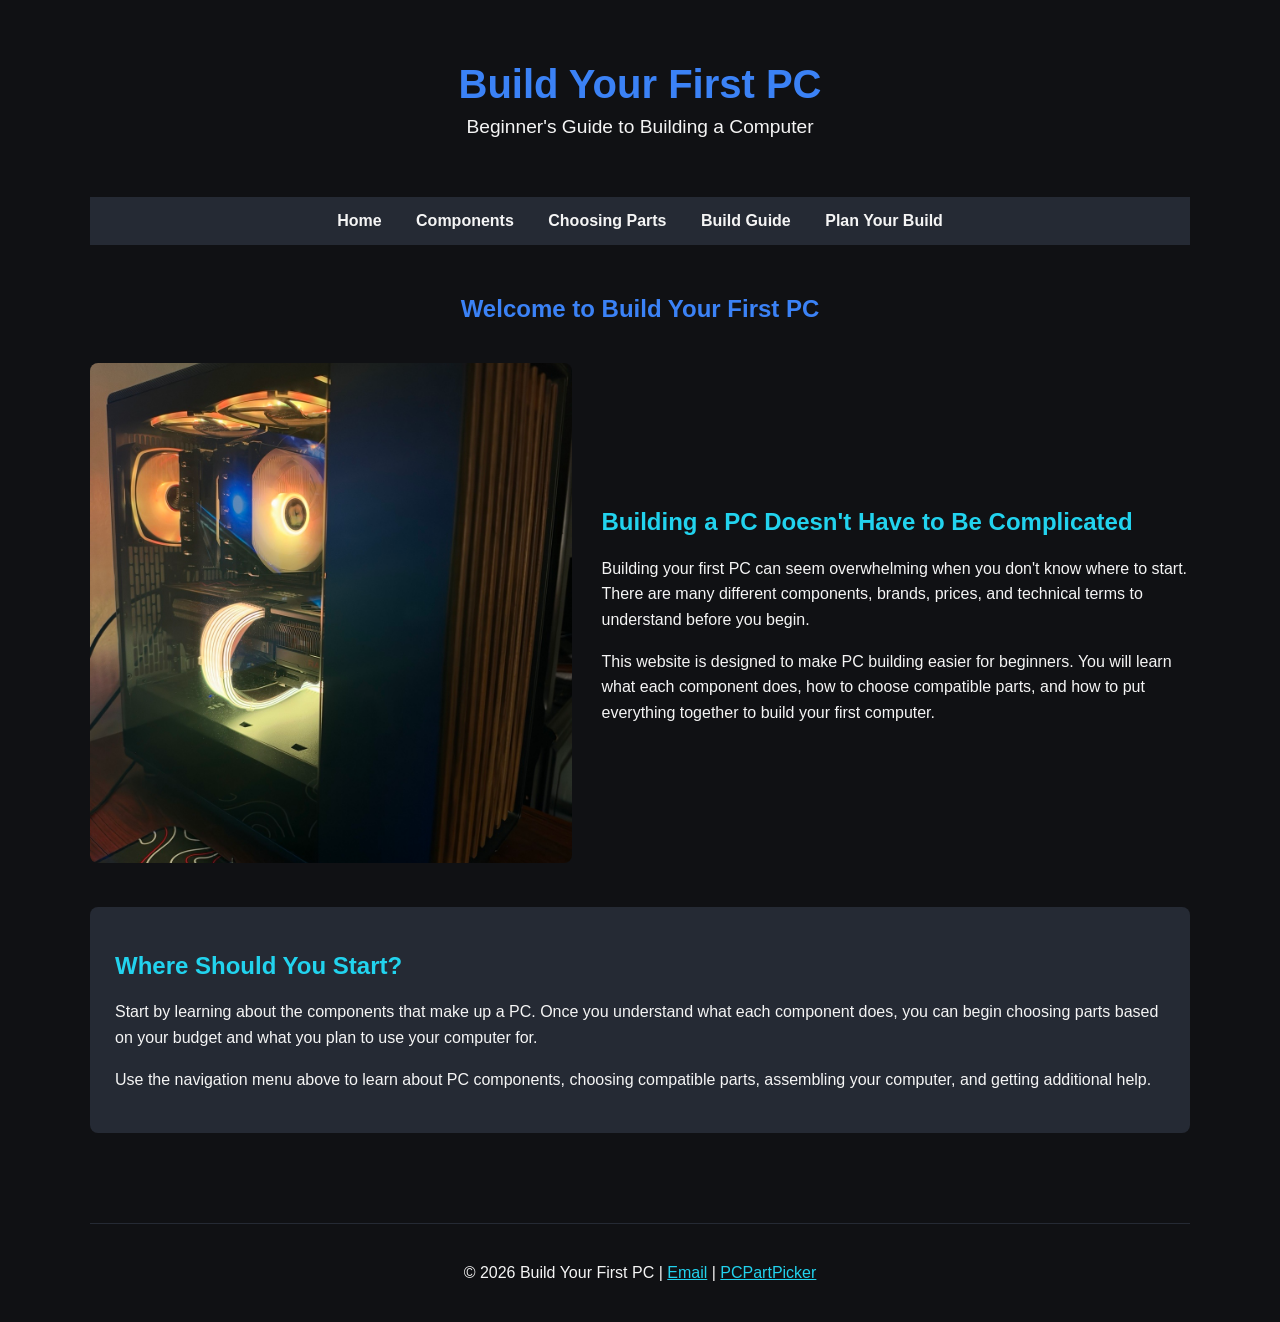
<file: index.html>
<!DOCTYPE html>
<html lang="en">

<head>
    <!-- Google tag (gtag.js) -->
    <script async src="https://www.googletagmanager.com/gtag/js?id=G-TH051ZKGZ7"></script>
    <script>
        window.dataLayer = window.dataLayer || [];
        function gtag(){dataLayer.push(arguments);}
        gtag('js', new Date());

        gtag('config', 'G-TH051ZKGZ7');
    </script>

    <meta charset="UTF-8">
    <meta name="description" content="A beginner's guide to building your first PC">
    <meta name="keywords" content="PC building, gaming PC, computer parts, beginner PC guide">
    <meta name="author" content="Jordan Quill">
    <meta name="viewport" content="width=device-width, initial-scale=1.0">

    <title>Build Your First PC</title>

    <link rel="stylesheet" href="style.css">
</head>

<body>

    <div id="wrapper">

        <header>
            <h1>Build Your First PC</h1>
            <p>Beginner's Guide to Building a Computer</p>
        </header>

        <nav>
            <a href="index.html">Home</a>
            <a href="components.html">Components</a>
            <a href="parts.html">Choosing Parts</a>
            <a href="guide.html">Build Guide</a>
            <a href="PlanYourPc.html">Plan Your Build</a>
        </nav>

        <main>

            <h2>Welcome to Build Your First PC</h2>

            <section class="intro">

                <div class="image-area">
                    <img src="mypc.jpg"
                         alt="My custom built gaming PC">
                </div>

                <div class="intro-text">

                    <h2>Building a PC Doesn't Have to Be Complicated</h2>

                    <p>
                        Building your first PC can seem overwhelming when you
                        don't know where to start. There are many different
                        components, brands, prices, and technical terms to
                        understand before you begin.
                    </p>

                    <p>
                        This website is designed to make PC building easier for
                        beginners. You will learn what each component does, how
                        to choose compatible parts, and how to put everything
                        together to build your first computer.
                    </p>

                </div>

            </section>

            <section class="getting-started">

                <h2>Where Should You Start?</h2>

                <p>
                    Start by learning about the components that make up a PC.
                    Once you understand what each component does, you can begin
                    choosing parts based on your budget and what you plan to use
                    your computer for.
                </p>

                <p>
                    Use the navigation menu above to learn about PC components,
                    choosing compatible parts, assembling your computer, and
                    getting additional help.
                </p>

            </section>

        </main>

        <footer>
            <p>
                &copy; 2026 Build Your First PC |
                <a href="mailto:jcquill@asu.edu">Email</a> |
                <a href="https://pcpartpicker.com/">PCPartPicker</a>
            </p>
        </footer>

    </div>

</body>

</html>
</file>
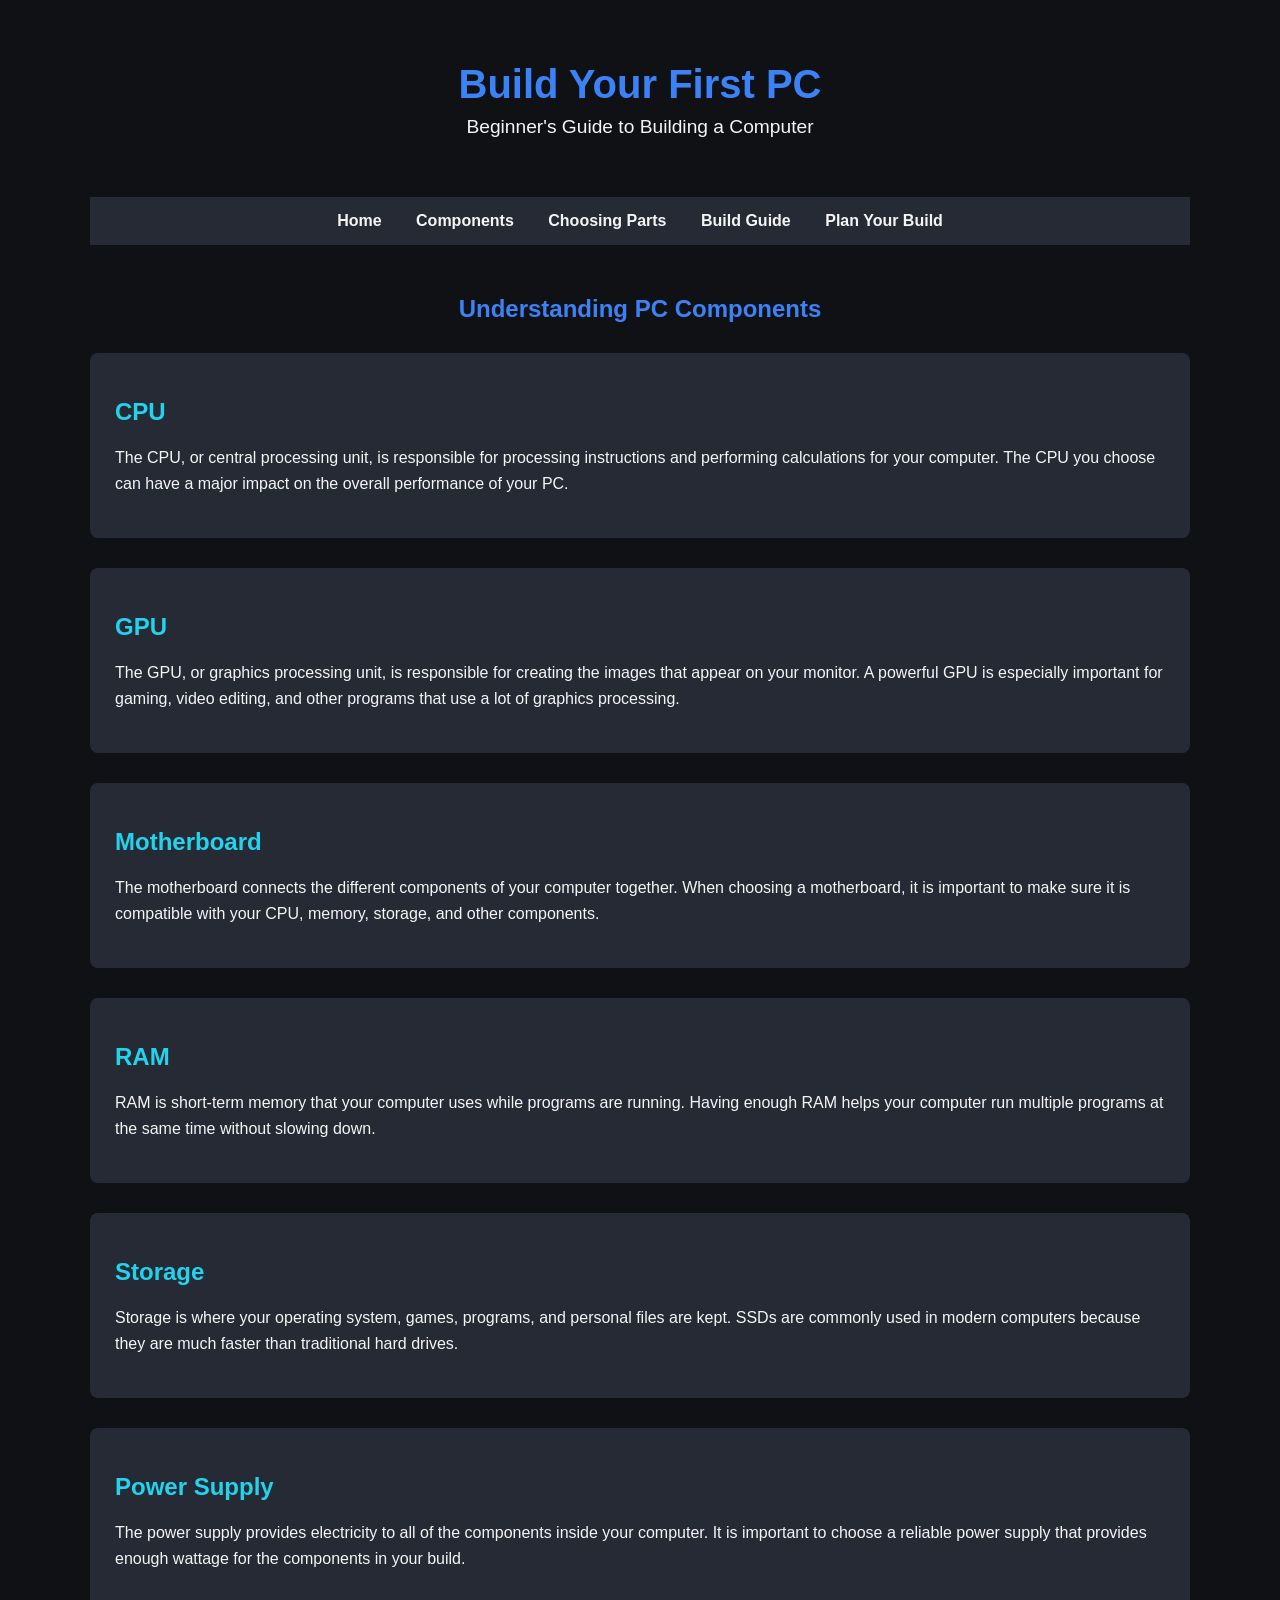
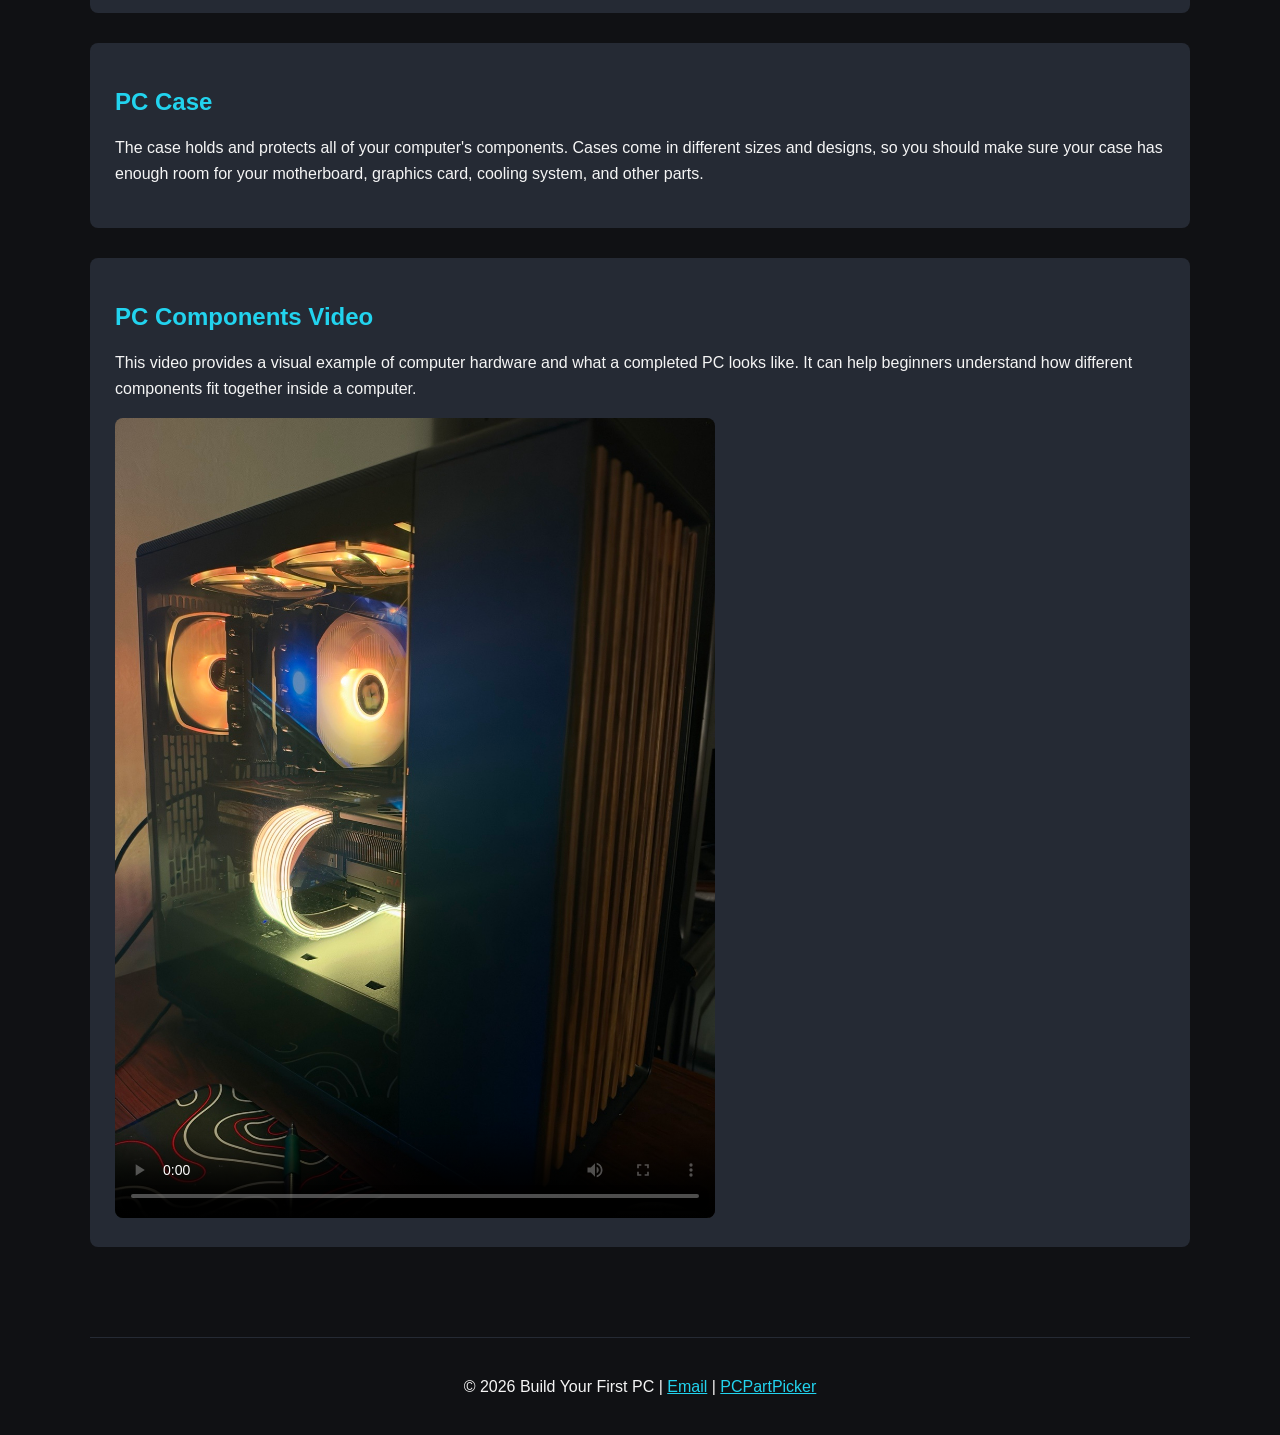
<file: components.html>
<!DOCTYPE html>
<html lang="en">

<head>
    <meta charset="UTF-8">
    <meta name="description" content="Learn about the main components needed to build a PC">
    <meta name="keywords" content="PC components, CPU, GPU, RAM, storage, power supply">
    <meta name="author" content="Jordan Quill">
    <meta name="viewport" content="width=device-width, initial-scale=1.0">

    <title>PC Components | Build Your First PC</title>

    <link rel="stylesheet" href="style.css">
</head>

<body>

    <div id="wrapper">

        <header>
            <h1>Build Your First PC</h1>
            <p>Beginner's Guide to Building a Computer</p>
        </header>

        <nav>
            <a href="index.html">Home</a>
            <a href="components.html">Components</a>
            <a href="parts.html">Choosing Parts</a>
            <a href="guide.html">Build Guide</a>
            <a href="PlanYourPc.html">Plan Your Build</a>
        </nav>

        <main>

            <h2>Understanding PC Components</h2>

            <section class="getting-started">
                <h2>CPU</h2>
                <p>
                    The CPU, or central processing unit, is responsible for
                    processing instructions and performing calculations for
                    your computer. The CPU you choose can have a major impact
                    on the overall performance of your PC.
                </p>
            </section>

            <section class="getting-started">
                <h2>GPU</h2>
                <p>
                    The GPU, or graphics processing unit, is responsible for
                    creating the images that appear on your monitor. A powerful
                    GPU is especially important for gaming, video editing, and
                    other programs that use a lot of graphics processing.
                </p>
            </section>

            <section class="getting-started">
                <h2>Motherboard</h2>
                <p>
                    The motherboard connects the different components of your
                    computer together. When choosing a motherboard, it is
                    important to make sure it is compatible with your CPU,
                    memory, storage, and other components.
                </p>
            </section>

            <section class="getting-started">
                <h2>RAM</h2>
                <p>
                    RAM is short-term memory that your computer uses while
                    programs are running. Having enough RAM helps your computer
                    run multiple programs at the same time without slowing down.
                </p>
            </section>

            <section class="getting-started">
                <h2>Storage</h2>
                <p>
                    Storage is where your operating system, games, programs, and
                    personal files are kept. SSDs are commonly used in modern
                    computers because they are much faster than traditional
                    hard drives.
                </p>
            </section>

            <section class="getting-started">
                <h2>Power Supply</h2>
                <p>
                    The power supply provides electricity to all of the
                    components inside your computer. It is important to choose
                    a reliable power supply that provides enough wattage for
                    the components in your build.
                </p>
            </section>

            <section class="getting-started">
                <h2>PC Case</h2>
                <p>
                    The case holds and protects all of your computer's
                    components. Cases come in different sizes and designs, so
                    you should make sure your case has enough room for your
                    motherboard, graphics card, cooling system, and other parts.
                </p>
            </section>

            <section class="getting-started">
                <h2>PC Components Video</h2>

                <p>
                    This video provides a visual example of computer hardware
                    and what a completed PC looks like. It can help beginners
                    understand how different components fit together inside
                    a computer.
                </p>

                <video controls width="600" poster="mypc.jpg">
                    <source src="pc-video.mp4" type="video/mp4">
                    Your browser does not support HTML5 video.
                </video>
            </section>

        </main>

        <footer>
            <p>
                &copy; 2026 Build Your First PC |
                <a href="mailto:jcquill@asu.edu">Email</a> |
                <a href="https://pcpartpicker.com/">PCPartPicker</a>
            </p>
        </footer>

    </div>

</body>

</html>
</file>
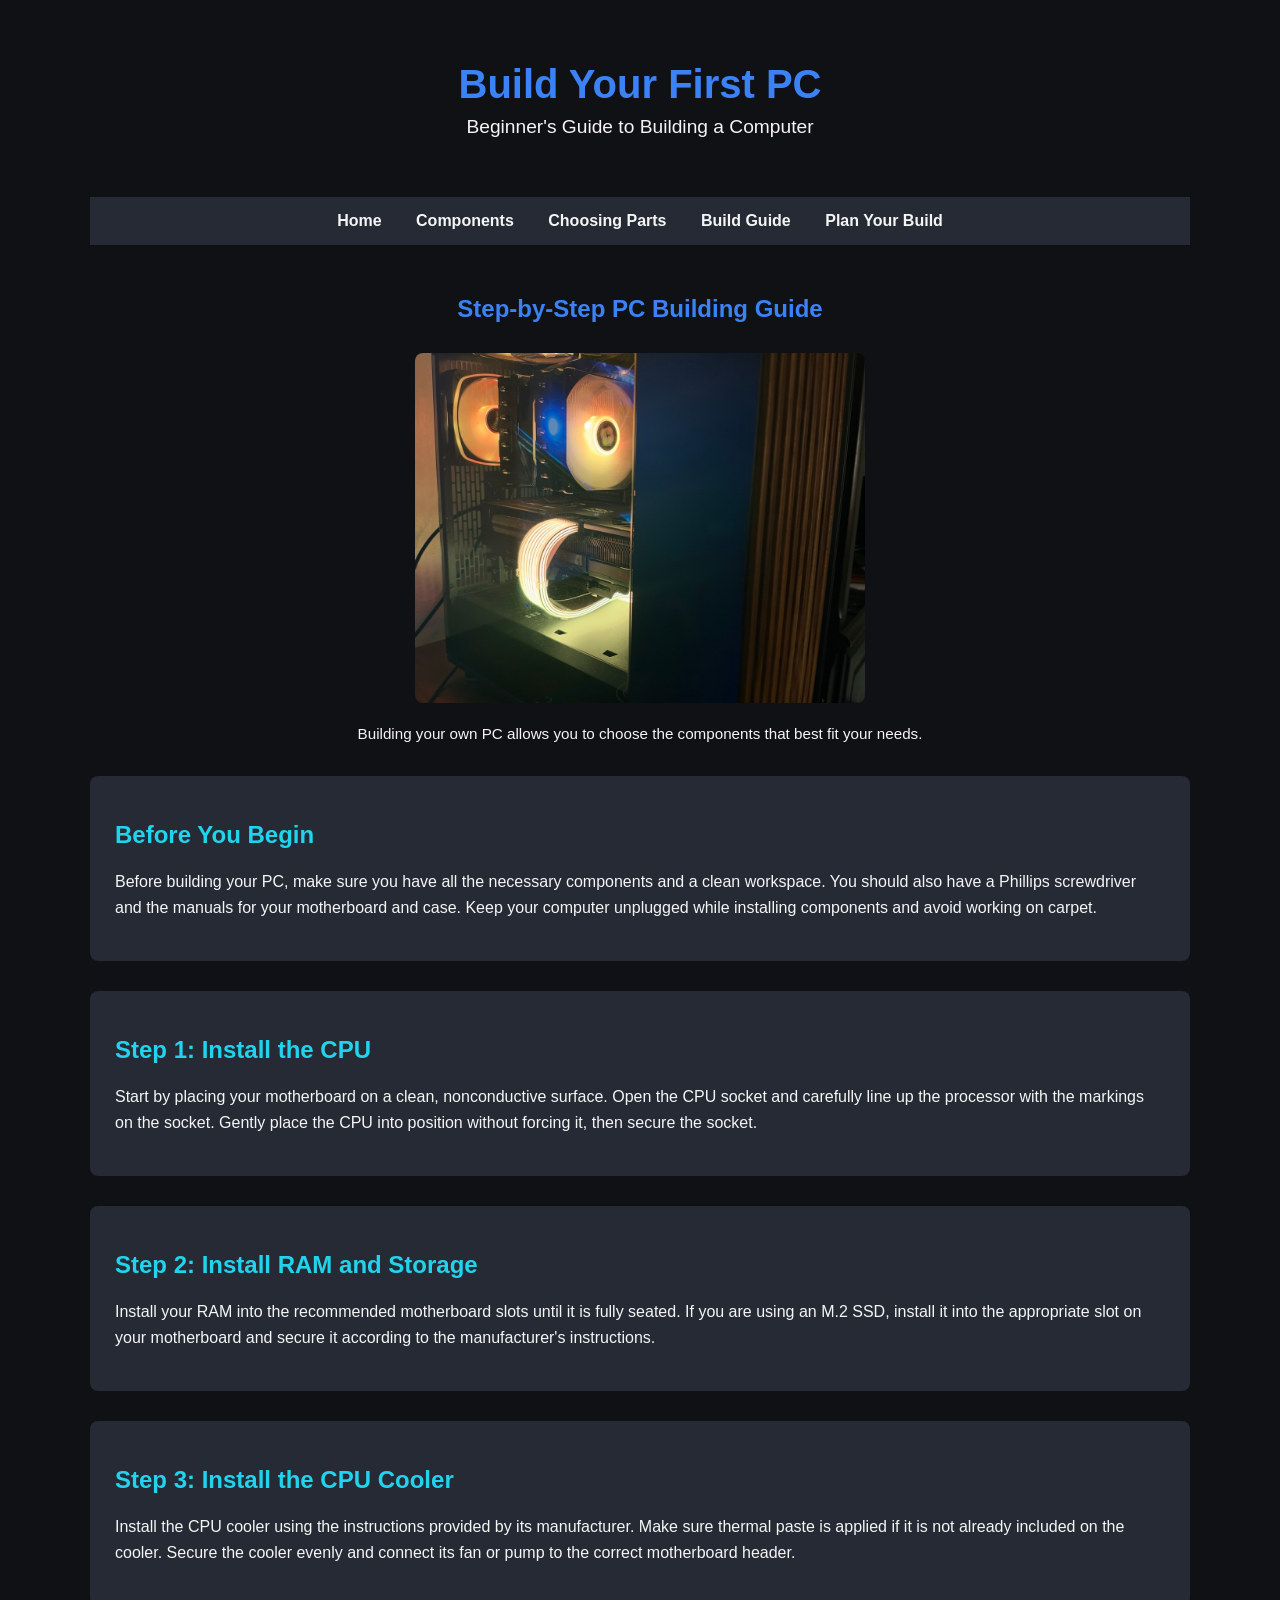
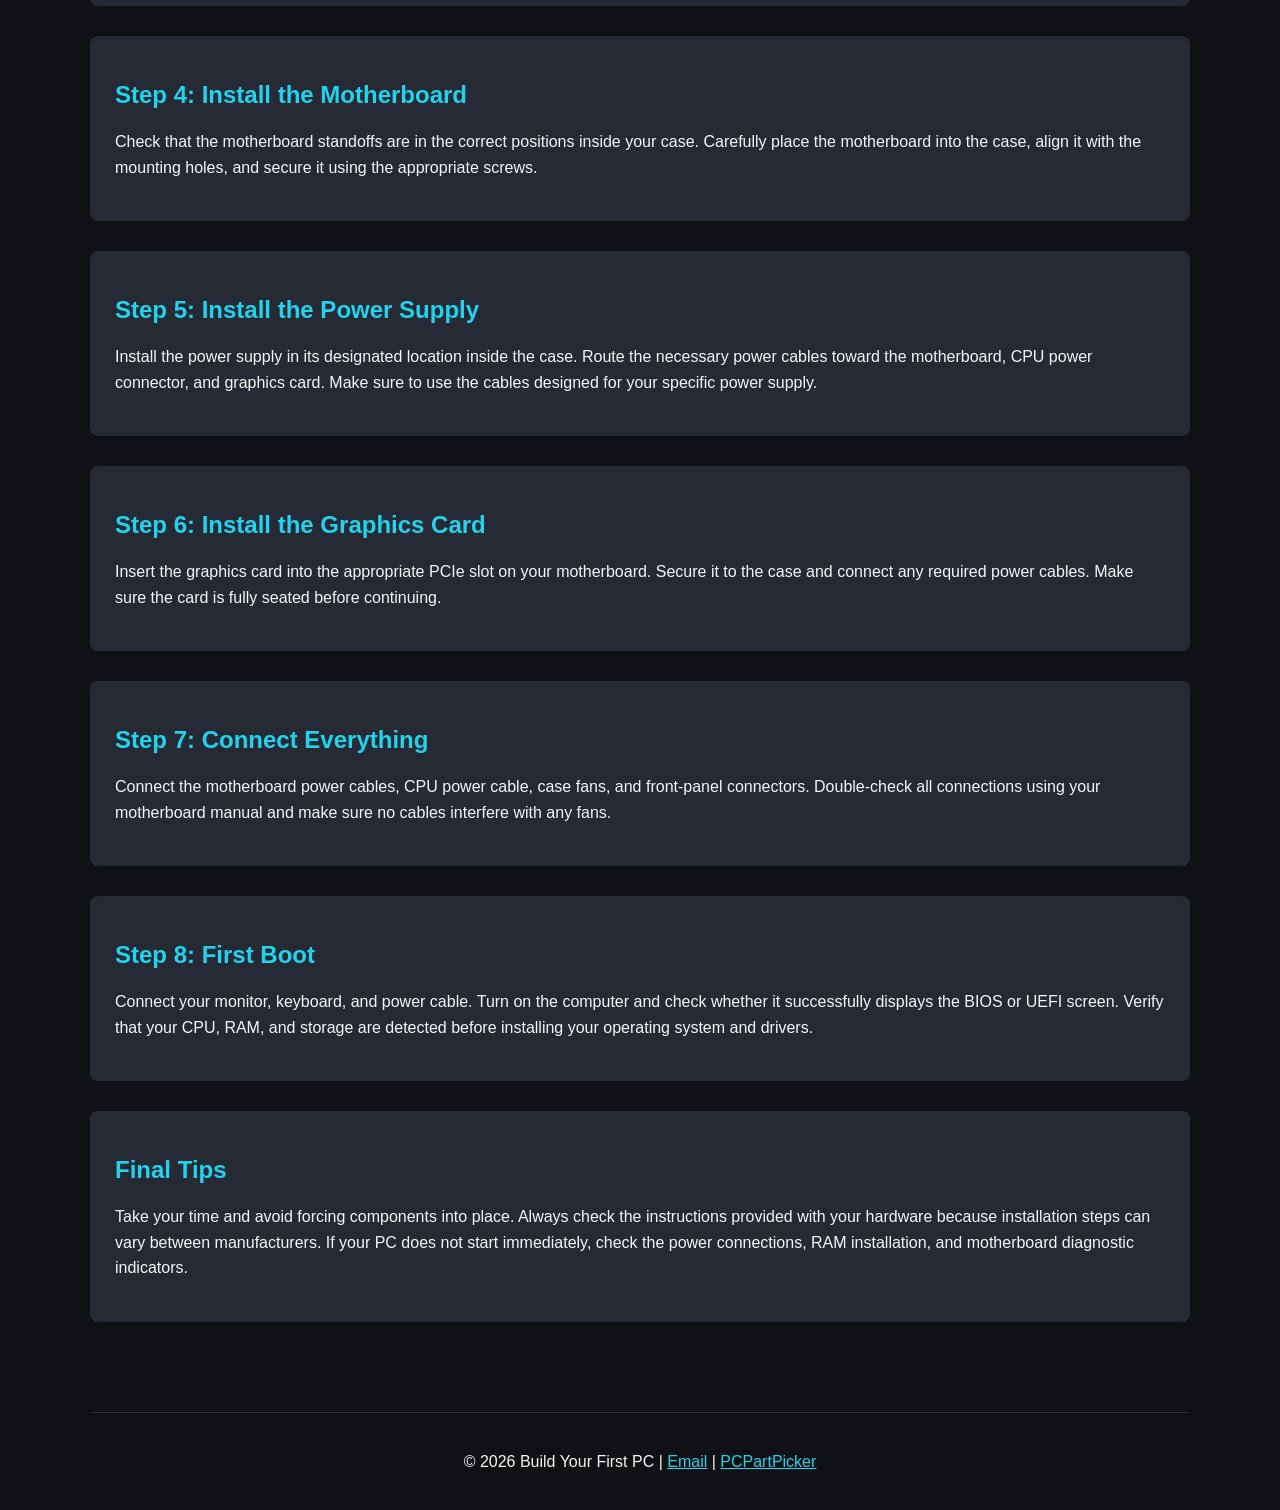
<file: guide.html>
<!DOCTYPE html>
<html lang="en">

<head>
    <meta charset="UTF-8">
    <meta name="description" content="Step-by-step beginner PC building guide">
    <meta name="keywords" content="PC building, computer assembly, build guide">
    <meta name="author" content="Jordan Quill">
    <meta name="viewport" content="width=device-width, initial-scale=1.0">

    <title>Build Guide | Build Your First PC</title>

    <link rel="stylesheet" href="style.css">
</head>

<body>

    <div id="wrapper">

        <header>
            <h1>Build Your First PC</h1>
            <p>Beginner's Guide to Building a Computer</p>
        </header>

        <nav>
            <a href="index.html">Home</a>
            <a href="components.html">Components</a>
            <a href="parts.html">Choosing Parts</a>
            <a href="guide.html">Build Guide</a>
            <a href="PlanYourPc.html">Plan Your Build</a>
        </nav>

        <main>

            <h2>Step-by-Step PC Building Guide</h2>

            <section class="page-image">
                <img src="mypc.jpg"
                     alt="Completed custom-built PC showing installed hardware">

                <p>
                    Building your own PC allows you to choose
                    the components that best fit your needs.
                </p>
            </section>

            <section class="getting-started">
                <h2>Before You Begin</h2>
                <p>
                    Before building your PC, make sure you have all
                    the necessary components and a clean workspace.
                    You should also have a Phillips screwdriver
                    and the manuals for your motherboard and case.
                    Keep your computer unplugged while installing
                    components and avoid working on carpet.
                </p>
            </section>

            <section class="getting-started">
                <h2>Step 1: Install the CPU</h2>
                <p>
                    Start by placing your motherboard on a clean,
                    nonconductive surface. Open the CPU socket and
                    carefully line up the processor with the markings
                    on the socket. Gently place the CPU into position
                    without forcing it, then secure the socket.
                </p>
            </section>

            <section class="getting-started">
                <h2>Step 2: Install RAM and Storage</h2>
                <p>
                    Install your RAM into the recommended motherboard
                    slots until it is fully seated. If you are using
                    an M.2 SSD, install it into the appropriate slot
                    on your motherboard and secure it according to
                    the manufacturer's instructions.
                </p>
            </section>

            <section class="getting-started">
                <h2>Step 3: Install the CPU Cooler</h2>
                <p>
                    Install the CPU cooler using the instructions
                    provided by its manufacturer. Make sure thermal
                    paste is applied if it is not already included
                    on the cooler. Secure the cooler evenly and
                    connect its fan or pump to the correct
                    motherboard header.
                </p>
            </section>

            <section class="getting-started">
                <h2>Step 4: Install the Motherboard</h2>
                <p>
                    Check that the motherboard standoffs are in the
                    correct positions inside your case. Carefully
                    place the motherboard into the case, align it
                    with the mounting holes, and secure it using
                    the appropriate screws.
                </p>
            </section>

            <section class="getting-started">
                <h2>Step 5: Install the Power Supply</h2>
                <p>
                    Install the power supply in its designated
                    location inside the case. Route the necessary
                    power cables toward the motherboard, CPU power
                    connector, and graphics card. Make sure to use
                    the cables designed for your specific power
                    supply.
                </p>
            </section>

            <section class="getting-started">
                <h2>Step 6: Install the Graphics Card</h2>
                <p>
                    Insert the graphics card into the appropriate
                    PCIe slot on your motherboard. Secure it to
                    the case and connect any required power cables.
                    Make sure the card is fully seated before
                    continuing.
                </p>
            </section>

            <section class="getting-started">
                <h2>Step 7: Connect Everything</h2>
                <p>
                    Connect the motherboard power cables, CPU power
                    cable, case fans, and front-panel connectors.
                    Double-check all connections using your
                    motherboard manual and make sure no cables
                    interfere with any fans.
                </p>
            </section>

            <section class="getting-started">
                <h2>Step 8: First Boot</h2>
                <p>
                    Connect your monitor, keyboard, and power cable.
                    Turn on the computer and check whether it
                    successfully displays the BIOS or UEFI screen.
                    Verify that your CPU, RAM, and storage are
                    detected before installing your operating
                    system and drivers.
                </p>
            </section>

            <section class="getting-started">
                <h2>Final Tips</h2>
                <p>
                    Take your time and avoid forcing components
                    into place. Always check the instructions
                    provided with your hardware because installation
                    steps can vary between manufacturers. If your
                    PC does not start immediately, check the power
                    connections, RAM installation, and motherboard
                    diagnostic indicators.
                </p>
            </section>

        </main>

        <footer>
            <p>
                &copy; 2026 Build Your First PC |
                <a href="mailto:jcquill@asu.edu">Email</a> |
                <a href="https://pcpartpicker.com/">PCPartPicker</a>
            </p>
        </footer>

    </div>

</body>

</html>
</file>
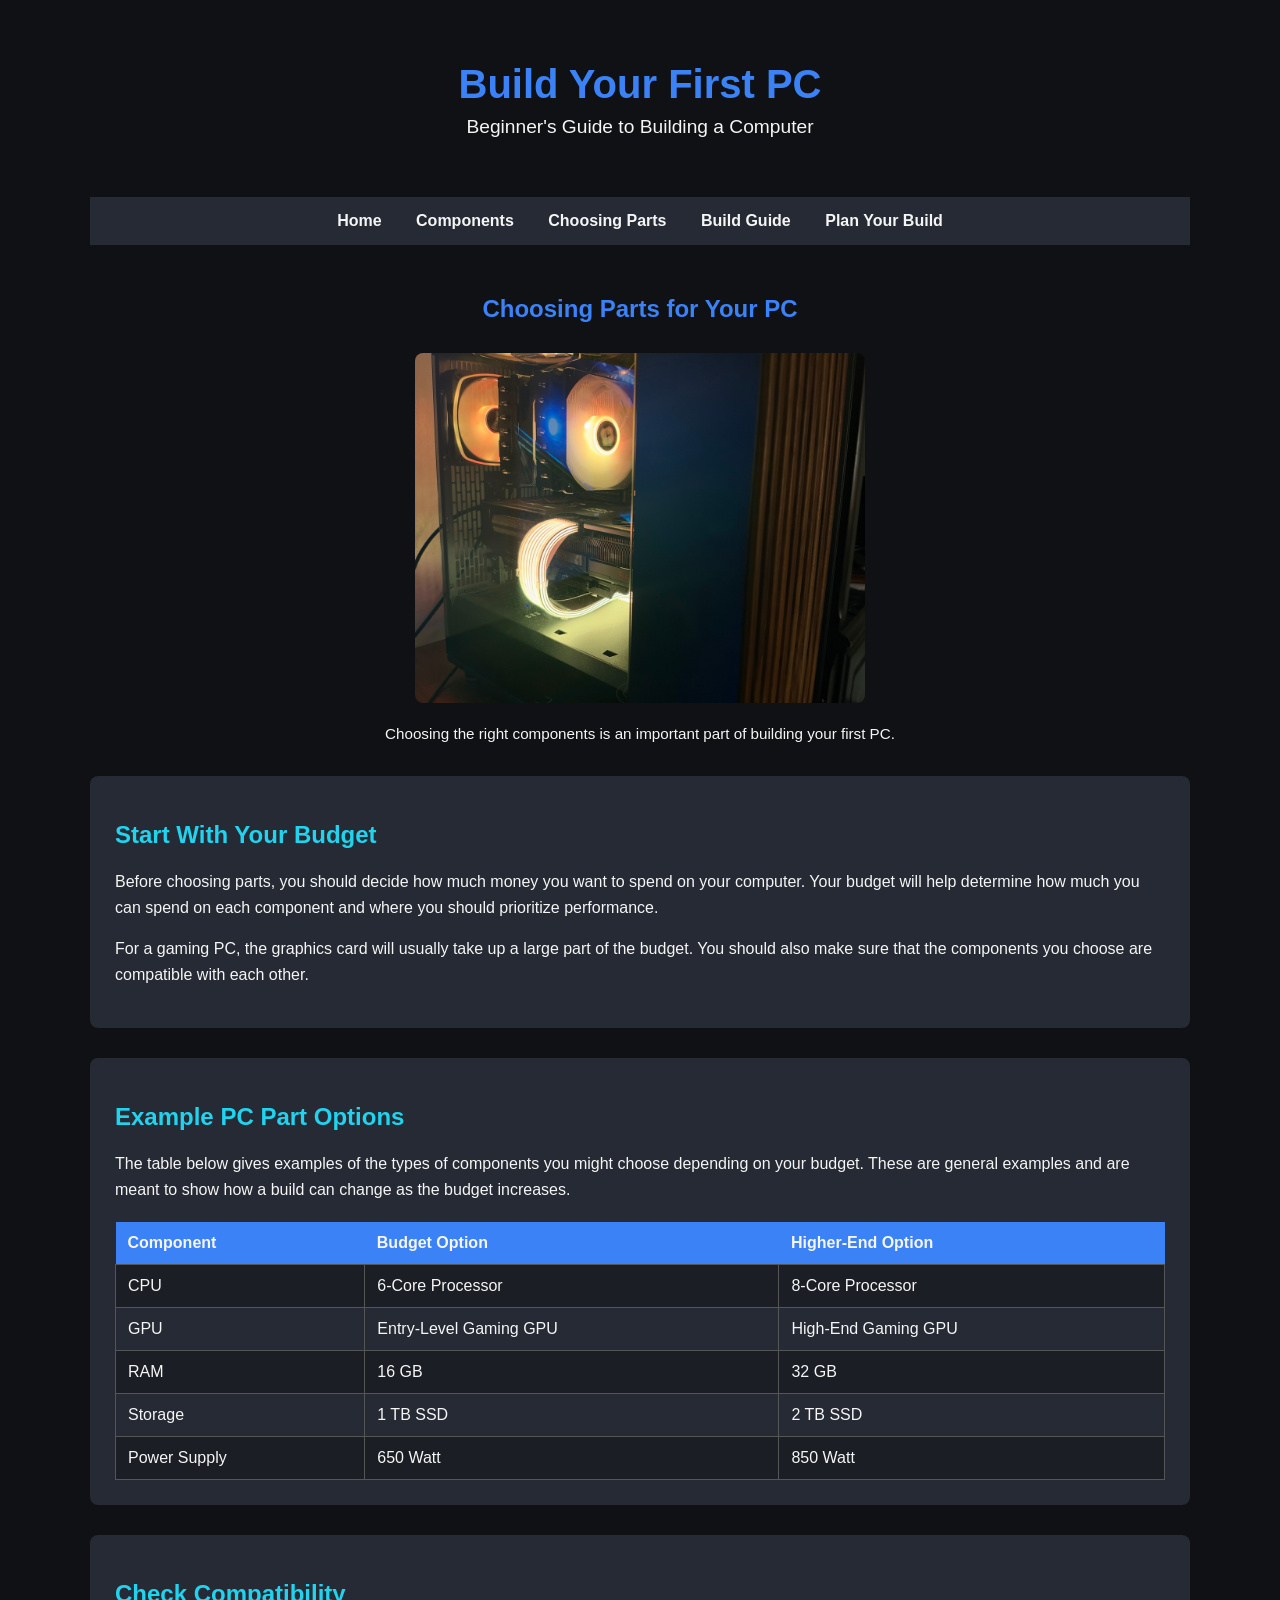
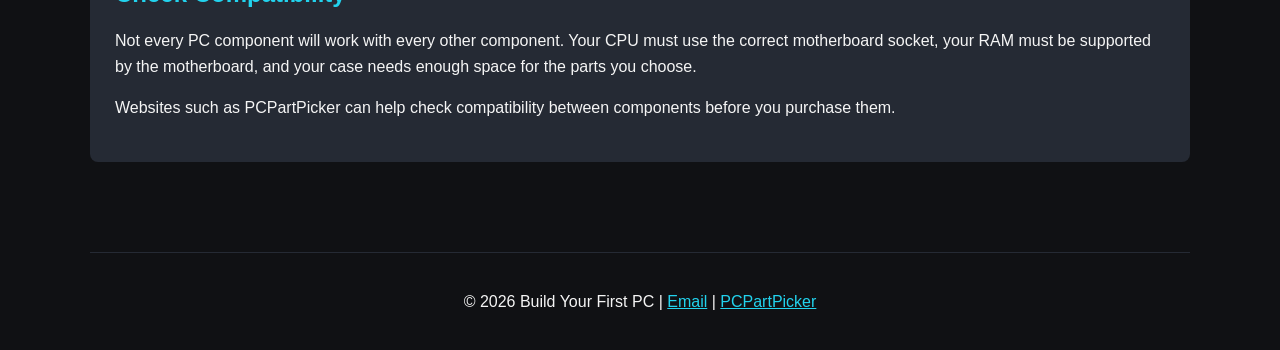
<file: parts.html>
<!DOCTYPE html>
<html lang="en">

<head>
    <meta charset="UTF-8">
    <meta name="description" content="Learn how to choose parts for your first PC build">
    <meta name="keywords" content="PC parts, PC budget, choosing PC parts, beginner PC build">
    <meta name="author" content="Jordan Quill">
    <meta name="viewport" content="width=device-width, initial-scale=1.0">

    <title>Choosing Parts | Build Your First PC</title>

    <link rel="stylesheet" href="style.css">
</head>

<body>

    <div id="wrapper">

        <header>
            <h1>Build Your First PC</h1>
            <p>Beginner's Guide to Building a Computer</p>
        </header>

        <nav>
            <a href="index.html">Home</a>
            <a href="components.html">Components</a>
            <a href="parts.html">Choosing Parts</a>
            <a href="guide.html">Build Guide</a>
            <a href="PlanYourPc.html">Plan Your Build</a>
        </nav>

        <main>

            <h2>Choosing Parts for Your PC</h2>

            <section class="page-image">
                <img src="mypc.jpg"
                     alt="Custom-built gaming PC showing installed components">

                <p>
                    Choosing the right components is an important
                    part of building your first PC.
                </p>
            </section>

            <section class="getting-started">

                <h2>Start With Your Budget</h2>

                <p>
                    Before choosing parts, you should decide how much money you
                    want to spend on your computer. Your budget will help
                    determine how much you can spend on each component and
                    where you should prioritize performance.
                </p>

                <p>
                    For a gaming PC, the graphics card will usually take up a
                    large part of the budget. You should also make sure that
                    the components you choose are compatible with each other.
                </p>

            </section>

            <section class="parts-table">

                <h2>Example PC Part Options</h2>

                <p>
                    The table below gives examples of the types of components
                    you might choose depending on your budget. These are general
                    examples and are meant to show how a build can change as
                    the budget increases.
                </p>

                <table>
                    <tr>
                        <th>Component</th>
                        <th>Budget Option</th>
                        <th>Higher-End Option</th>
                    </tr>

                    <tr>
                        <td>CPU</td>
                        <td>6-Core Processor</td>
                        <td>8-Core Processor</td>
                    </tr>

                    <tr>
                        <td>GPU</td>
                        <td>Entry-Level Gaming GPU</td>
                        <td>High-End Gaming GPU</td>
                    </tr>

                    <tr>
                        <td>RAM</td>
                        <td>16 GB</td>
                        <td>32 GB</td>
                    </tr>

                    <tr>
                        <td>Storage</td>
                        <td>1 TB SSD</td>
                        <td>2 TB SSD</td>
                    </tr>

                    <tr>
                        <td>Power Supply</td>
                        <td>650 Watt</td>
                        <td>850 Watt</td>
                    </tr>
                </table>

            </section>

            <section class="getting-started">

                <h2>Check Compatibility</h2>

                <p>
                    Not every PC component will work with every other
                    component. Your CPU must use the correct motherboard
                    socket, your RAM must be supported by the motherboard,
                    and your case needs enough space for the parts you choose.
                </p>

                <p>
                    Websites such as PCPartPicker can help check compatibility
                    between components before you purchase them.
                </p>

            </section>

        </main>

        <footer>
            <p>
                &copy; 2026 Build Your First PC |
                <a href="mailto:jcquill@asu.edu">Email</a> |
                <a href="https://pcpartpicker.com/">PCPartPicker</a>
            </p>
        </footer>

    </div>

</body>

</html>
</file>
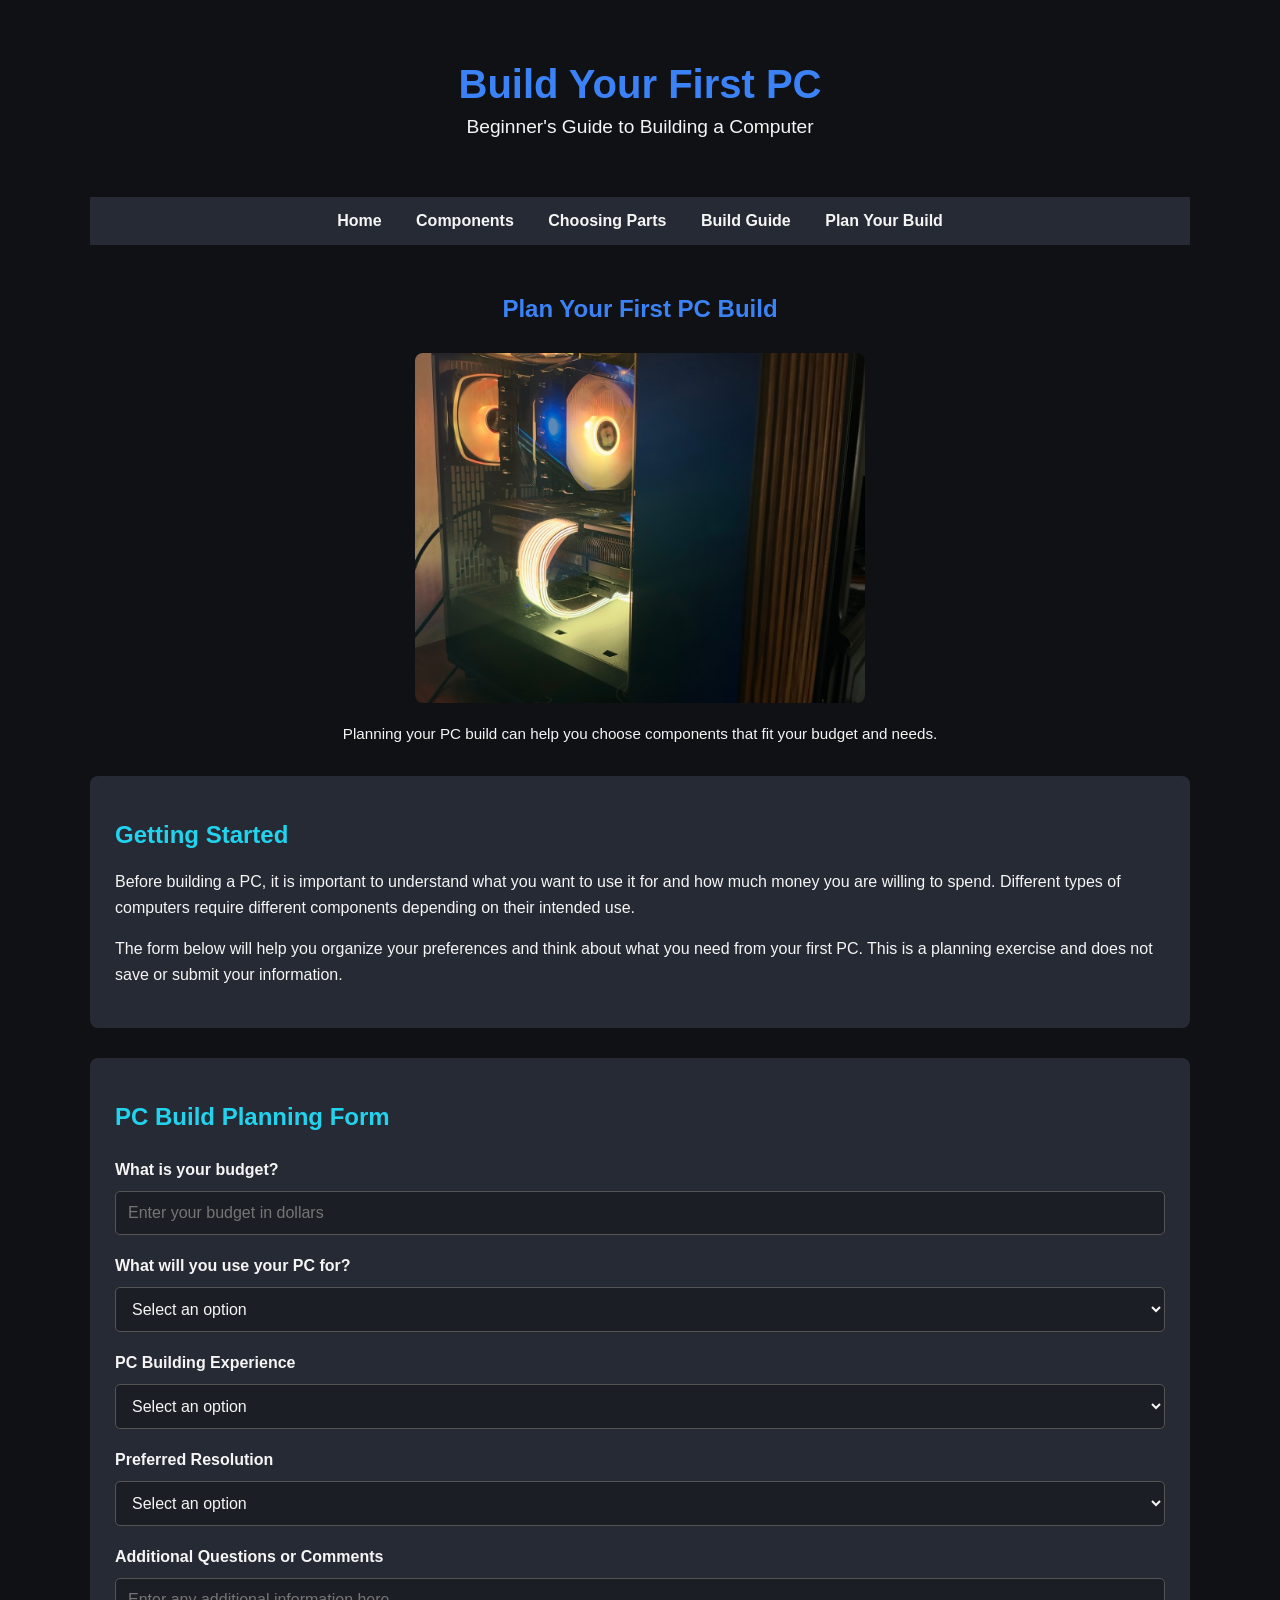
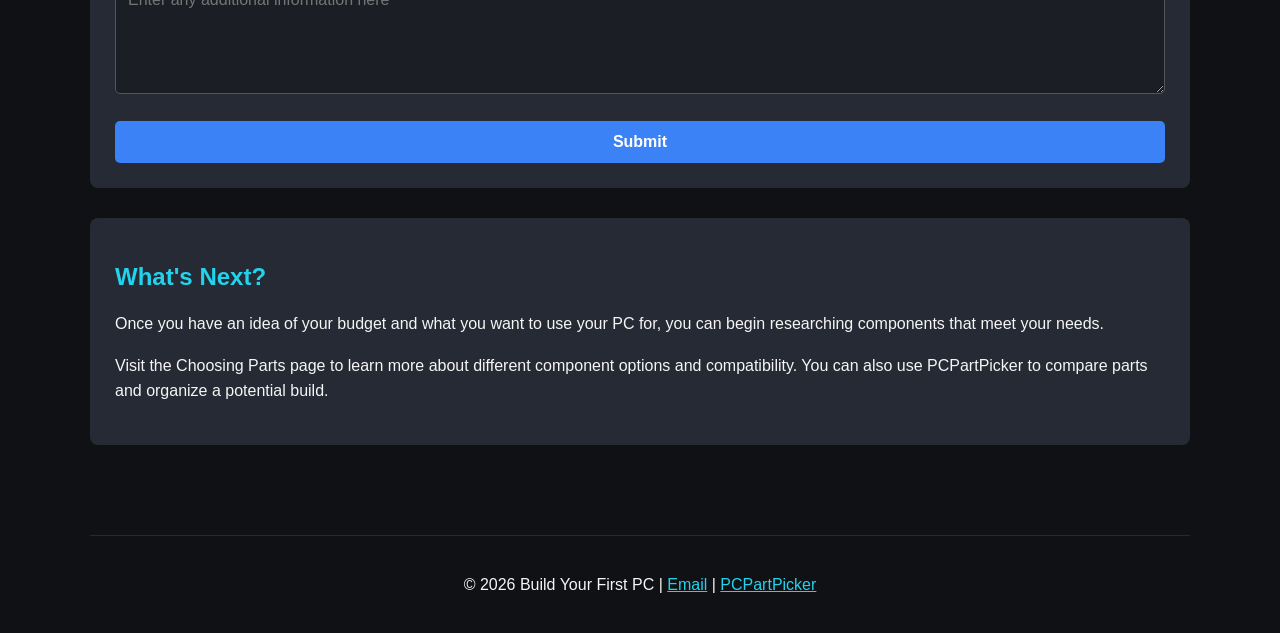
<file: PlanYourPc.html>
<!DOCTYPE html>
<html lang="en">

<head>
    <meta charset="UTF-8">
    <meta name="description" content="Plan your first PC build based on your budget and needs">
    <meta name="keywords" content="PC build planner, PC budget, gaming PC, beginner PC">
    <meta name="author" content="Jordan Quill">
    <meta name="viewport" content="width=device-width, initial-scale=1.0">

    <title>Plan Your Build | Build Your First PC</title>

    <link rel="stylesheet" href="style.css">
</head>

<body>

    <div id="wrapper">

        <header>
            <h1>Build Your First PC</h1>
            <p>Beginner's Guide to Building a Computer</p>
        </header>

        <nav>
            <a href="index.html">Home</a>
            <a href="components.html">Components</a>
            <a href="parts.html">Choosing Parts</a>
            <a href="guide.html">Build Guide</a>
            <a href="PlanYourPc.html">Plan Your Build</a>
        </nav>

        <main>

            <h2>Plan Your First PC Build</h2>

            <section class="page-image">
                <img src="mypc.jpg"
                     alt="Completed custom-built gaming computer">

                <p>
                    Planning your PC build can help you choose
                    components that fit your budget and needs.
                </p>
            </section>

            <section class="getting-started">
                <h2>Getting Started</h2>

                <p>
                    Before building a PC, it is important to
                    understand what you want to use it for and
                    how much money you are willing to spend.
                    Different types of computers require
                    different components depending on their
                    intended use.
                </p>

                <p>
                    The form below will help you organize
                    your preferences and think about what
                    you need from your first PC.
                    This is a planning exercise and does not
                    save or submit your information.
                </p>
            </section>

            <section class="build-form">

                <h2>PC Build Planning Form</h2>

                <form action="#" onsubmit="return false;">

                    <label for="budget">What is your budget?</label>
                    <input type="number" id="budget" name="budget"
                           min="0" placeholder="Enter your budget in dollars">

                    <label for="use">What will you use your PC for?</label>
                    <select id="use" name="use">
                        <option value="">Select an option</option>
                        <option value="gaming">Gaming</option>
                        <option value="school">School</option>
                        <option value="work">Work</option>
                        <option value="general">General Use</option>
                    </select>

                    <label for="experience">PC Building Experience</label>
                    <select id="experience" name="experience">
                        <option value="">Select an option</option>
                        <option value="beginner">Beginner</option>
                        <option value="some">Some Experience</option>
                        <option value="experienced">Experienced</option>
                    </select>

                    <label for="resolution">Preferred Resolution</label>
                    <select id="resolution" name="resolution">
                        <option value="">Select an option</option>
                        <option value="1080p">1080p</option>
                        <option value="1440p">1440p</option>
                        <option value="4k">4K</option>
                        <option value="unsure">Not Sure</option>
                    </select>

                    <label for="comments">Additional Questions or Comments</label>
                    <textarea id="comments" name="comments"
                              rows="5"
                              placeholder="Enter any additional information here"></textarea>

                    <button type="submit">Submit</button>

                </form>

            </section>

            <section class="getting-started">
                <h2>What's Next?</h2>

                <p>
                    Once you have an idea of your budget and
                    what you want to use your PC for, you can
                    begin researching components that meet
                    your needs.
                </p>

                <p>
                    Visit the Choosing Parts page to learn
                    more about different component options
                    and compatibility. You can also use
                    PCPartPicker to compare parts and
                    organize a potential build.
                </p>
            </section>

        </main>

        <footer>
            <p>
                &copy; 2026 Build Your First PC |
                <a href="mailto:jcquill@asu.edu">Email</a> |
                <a href="https://pcpartpicker.com/">PCPartPicker</a>
            </p>
        </footer>

    </div>

</body>

</html>
</file>
<file: style.css>
:root {
    --text: #f5f5f5;
    --background: #101114;
    --primary: #3b82f6;
    --secondary: #252a34;
    --accent: #22d3ee;
}

* {
    box-sizing: border-box;
}

body {
    margin: 0;
    background-color: var(--background);
    color: var(--text);
    font-family: Arial, sans-serif;
}

#wrapper {
    width: 90%;
    max-width: 1100px;
    margin: auto;
}

header {
    text-align: center;
    padding: 35px 20px;
}

header h1 {
    color: var(--primary);
    font-size: 2.5em;
    margin-bottom: 5px;
}

header p {
    margin-top: 0;
    font-size: 1.2em;
}

nav {
    background-color: var(--secondary);
    text-align: center;
    padding: 15px;
}

nav a {
    color: var(--text);
    text-decoration: none;
    margin: 0 15px;
    font-weight: bold;
}

nav a:hover {
    color: var(--accent);
}

main {
    padding: 30px 0;
}

main > h2 {
    text-align: center;
    color: var(--primary);
}

.intro {
    display: flex;
    gap: 30px;
    align-items: center;
    margin: 40px 0;
}

.image-area {
    width: 45%;
}

.image-area img {
    width: 100%;
    max-height: 500px;
    object-fit: cover;
    border-radius: 8px;
}

.intro-text {
    width: 55%;
}

.intro-text h2 {
    color: var(--accent);
}

.getting-started {
    background-color: var(--secondary);
    padding: 25px;
    margin: 30px 0;
    border-radius: 8px;
}

.getting-started h2 {
    color: var(--accent);
}

p {
    line-height: 1.6;
}

footer {
    text-align: center;
    border-top: 1px solid var(--secondary);
    padding: 20px;
    margin-top: 30px;
}

footer a {
    color: var(--accent);
}

/* PC Parts Comparison Table */

.parts-table {
    background-color: var(--secondary);
    padding: 25px;
    margin: 30px 0;
    border-radius: 8px;
}

.parts-table h2 {
    color: var(--accent);
}

table {
    width: 100%;
    border-collapse: collapse;
    margin-top: 20px;
}

th {
    background-color: var(--primary);
    color: var(--text);
    padding: 12px;
    text-align: left;
}

td {
    padding: 12px;
    border: 1px solid #555;
}

tr:nth-child(even) {
    background-color: #1b1e24;
}

/* PC Build Planning Form */

.build-form {
    background-color: var(--secondary);
    padding: 25px;
    margin: 30px 0;
    border-radius: 8px;
}

.build-form h2 {
    color: var(--accent);
}

.build-form form {
    display: flex;
    flex-direction: column;
    gap: 12px;
}

.build-form label {
    font-weight: bold;
    margin-top: 10px;
}

.build-form input,
.build-form select,
.build-form textarea {
    width: 100%;
    padding: 12px;
    background-color: #1b1e24;
    color: var(--text);
    border: 1px solid #555;
    border-radius: 5px;
    font-family: Arial, sans-serif;
    font-size: 1em;
}

.build-form button {
    background-color: var(--primary);
    color: white;
    padding: 12px 20px;
    border: none;
    border-radius: 5px;
    font-size: 1em;
    font-weight: bold;
    cursor: pointer;
    margin-top: 15px;
}

.build-form button:hover {
    background-color: var(--accent);
    color: var(--background);
}

/* Video Styling */

video {
    max-width: 100%;
    height: auto;
    border-radius: 8px;
}

/* Images on Content Pages */

.page-image {
    text-align: center;
    margin: 30px 0;
}

.page-image img {
    width: 100%;
    max-width: 450px;
    max-height: 350px;
    object-fit: cover;
    border-radius: 8px;
}

.page-image p {
    color: var(--text);
    font-size: 0.95em;
}
</file>
